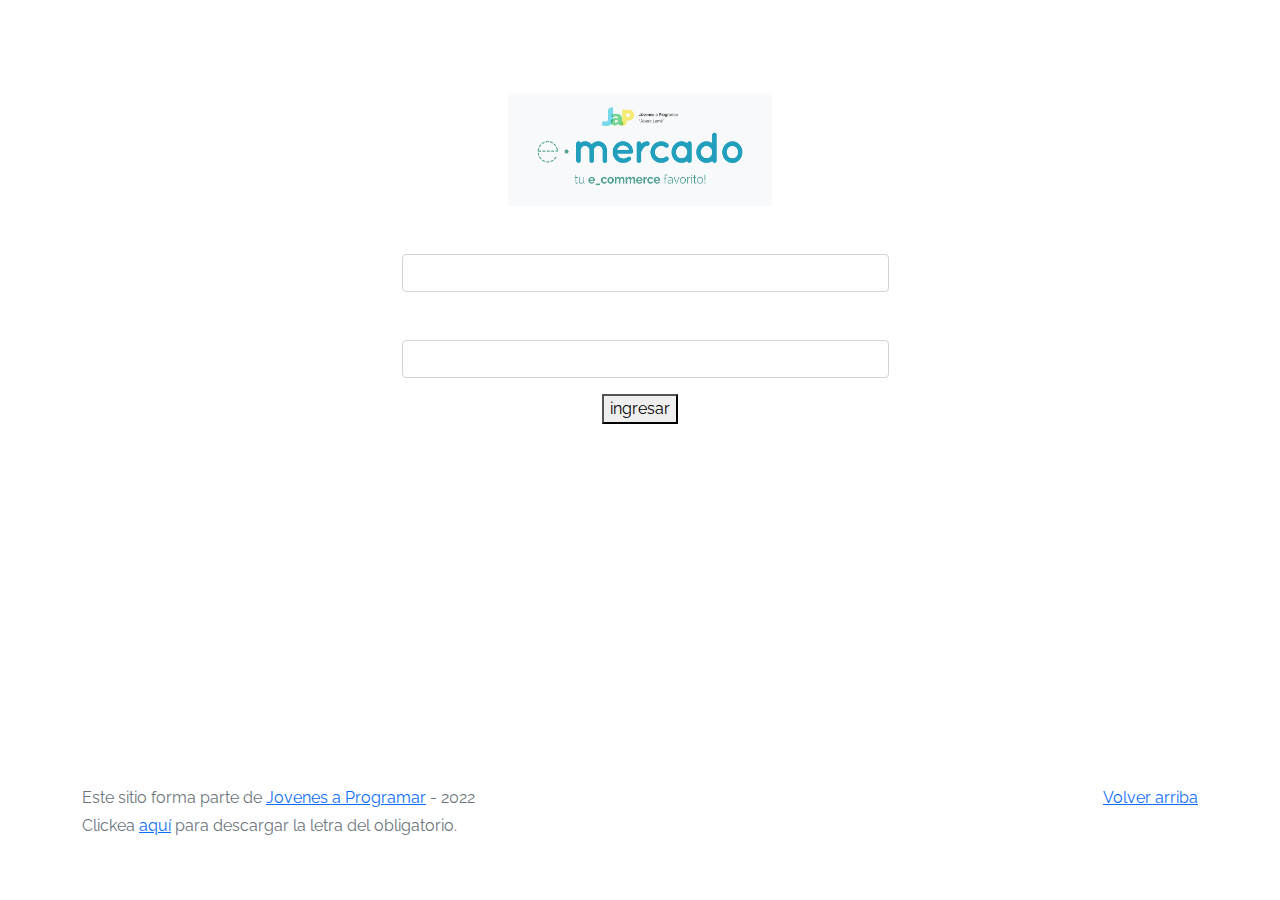
<file: index.html>
<!DOCTYPE html>
<html lang="es">

<head>
  <meta http-equiv="Content-Type" content="text/html; charset=UTF-8">
  <meta name="viewport" content="width=device-width, initial-scale=1, shrink-to-fit=no">
  <title>eMercado - Todo lo que busques está aquí</title>
  
  <link href="https://fonts.googleapis.com/css?family=Raleway:300,300i,400,400i,700,700i,900,900i" rel="stylesheet">
  <link href="css/bootstrap.min.css" rel="stylesheet">
  <link href="css/styles.css" rel="stylesheet">
  
</head>

<body id="b-login">
  <main class="mt-5">
    <div class="container" id="login">
      
      <div id=titulo>
        <h4 class="alert-heading">Inicio de sesión</h4>
      </div>

      <div id="logo">
        <img src="img/login.png" alt="logotipo e-mercado">
      </div>

      <div id="email">
          <label for="correo" class="form-label">Email</label>
          <input type="email" class="form-control" id="correo">
      </div>

      <div id="contraseña">
          <label for="password" class="form-label">Contraseña</label>
          <input type="password" class="form-control" id="password">
      </div>

      <div id="boton">
          <button type="button" id="ingresar">ingresar</button>
      </div>

    </div>
  </main>
  <footer class="text-muted">
    <div class="container">
      <p class="float-end">
        <a href="#">Volver arriba</a>
      </p>
      <p>Este sitio forma parte de <a href="https://jovenesaprogramar.edu.uy/" target="_blank">Jovenes a Programar</a> -
        2022</p>
      <p>Clickea <a target="_blank" href="Letra.pdf">aquí</a> para descargar la letra del obligatorio.</p>
    </div>
  </footer>
  <script src="js/login.js"></script>
</body>

</html>
</file>
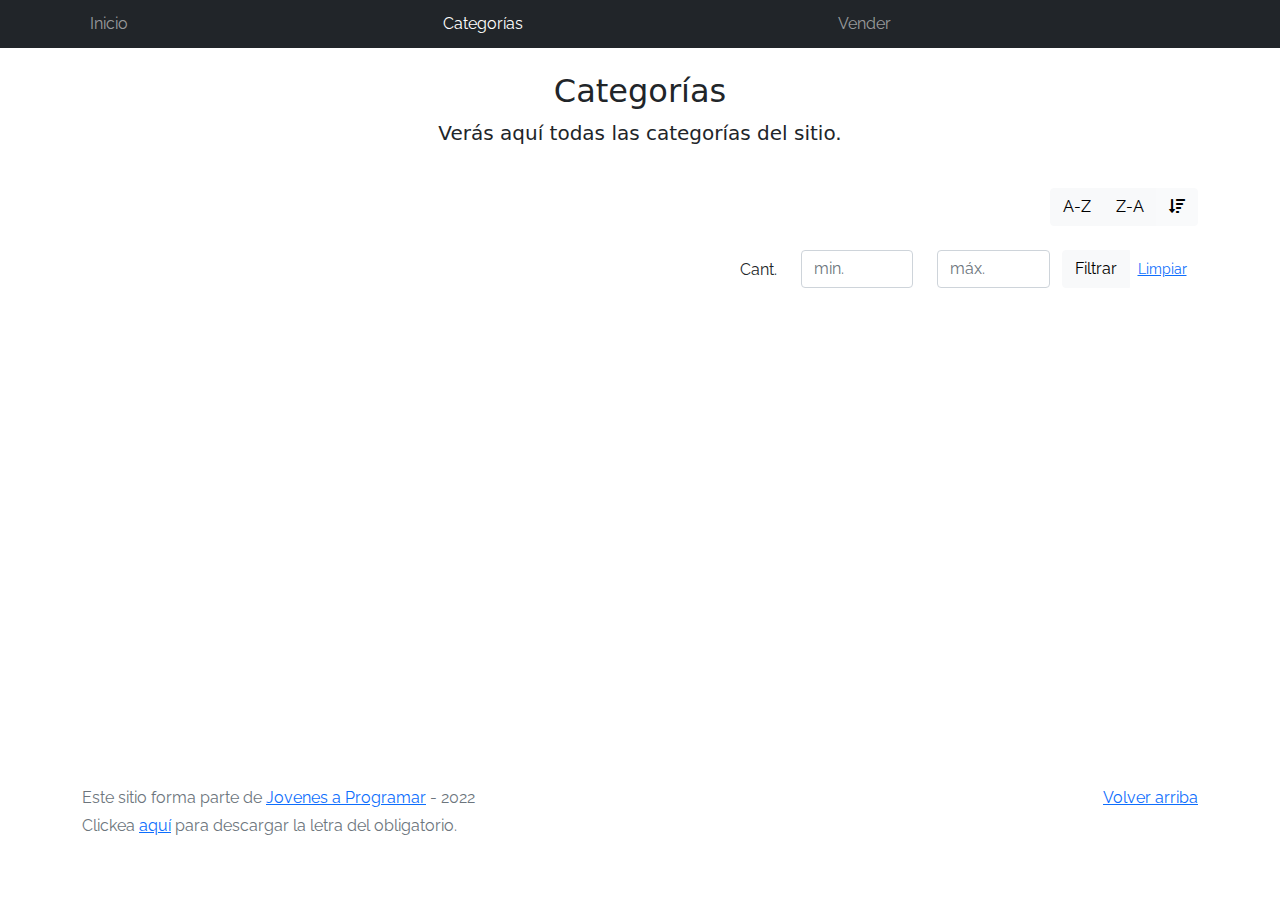
<file: categories.html>
<!DOCTYPE html>
<html lang="es">

<head>
  <meta http-equiv="Content-Type" content="text/html; charset=UTF-8">
  <meta name="viewport" content="width=device-width, initial-scale=1, shrink-to-fit=no">
  <title>eMercado - Todo lo que busques está aquí</title>

  <link href="https://fonts.googleapis.com/css?family=Raleway:300,300i,400,400i,700,700i,900,900i" rel="stylesheet">
  <link href="css/font-awesome.min.css" rel="stylesheet">
  <link href="css/bootstrap.min.css" rel="stylesheet">
  <link href="css/styles.css" rel="stylesheet">
</head>

<body>
  <nav class="navbar navbar-expand-lg navbar-dark bg-dark p-1">
    <div class="container">
      <button class="navbar-toggler" type="button" data-bs-toggle="collapse" data-bs-target="#navbarNav"
        aria-controls="navbarNav" aria-expanded="false" aria-label="Toggle navigation">
        <span class="navbar-toggler-icon"></span>
      </button>
      <div class="collapse navbar-collapse" id="navbarNav">
        <ul class="navbar-nav w-100 justify-content-between">
          <li class="nav-item">
            <a class="nav-link" href="index.html">Inicio</a>
          </li>
          <li class="nav-item">
            <a class="nav-link active" href="categories.html">Categorías</a>
          </li>
          <li class="nav-item">
            <a class="nav-link" href="sell.html">Vender</a>
          </li>
          <li class="nav-item">
          </li>
        </ul>
      </div>
    </div>
  </nav>
  <main class="pb-5">
    <div class="text-center p-4">
      <h2>Categorías</h2>
      <p class="lead">Verás aquí todas las categorías del sitio.</p>
    </div>
    <div class="container">
      <div class="row">
        <div class="col text-end">
          <div class="btn-group btn-group-toggle mb-4" data-bs-toggle="buttons">
            <input type="radio" class="btn-check" name="options" id="sortAsc">
            <label class="btn btn-light" for="sortAsc">A-Z</label>
            <input type="radio" class="btn-check" name="options" id="sortDesc">
            <label class="btn btn-light" for="sortDesc">Z-A</label>
            <input type="radio" class="btn-check" name="options" id="sortByCount" checked>
            <label class="btn btn-light" for="sortByCount"><i class="fas fa-sort-amount-down mr-1"></i></label>
          </div>
        </div>
      </div>
      <div class="row">
        <div class="col-lg-6 offset-lg-6 col-md-12 mb-1 container">
          <div class="row container p-0 m-0">
            <div class="col">
              <p class="font-weight-normal text-end my-2">Cant.</p>
            </div>
            <div class="col">
              <input class="form-control" type="number" placeholder="min." id="rangeFilterCountMin">
            </div>
            <div class="col">
              <input class="form-control" type="number" placeholder="máx." id="rangeFilterCountMax">
            </div>
            <div class="col-3 p-0">
              <div class="btn-group" role="group">
                <button class="btn btn-light btn-block" id="rangeFilterCount">Filtrar</button>
                <button class="btn btn-link btn-sm" id="clearRangeFilter">Limpiar</button>
              </div>
            </div>
          </div>
        </div>
      </div>
      <div class="row">
        <div class="list-group" id="cat-list-container">
        </div>
      </div>
    </div>
  </main>
  <footer class="text-muted">
    <div class="container">
      <p class="float-end">
        <a href="#">Volver arriba</a>
      </p>
      <p>Este sitio forma parte de <a href="https://jovenesaprogramar.edu.uy/" target="_blank">Jovenes a Programar</a> -
        2022</p>
      <p>Clickea <a target="_blank" href="Letra.pdf">aquí</a> para descargar la letra del obligatorio.</p>
    </div>
  </footer>
  <div id="spinner-wrapper">
    <div class="lds-ring">
      <div></div>
      <div></div>
      <div></div>
      <div></div>
    </div>
  </div>
  <script src="js/bootstrap.bundle.min.js"></script>
  <script src="js/init.js"></script>
  <script src="js/categories.js"></script>
</body>

</html>
</file>
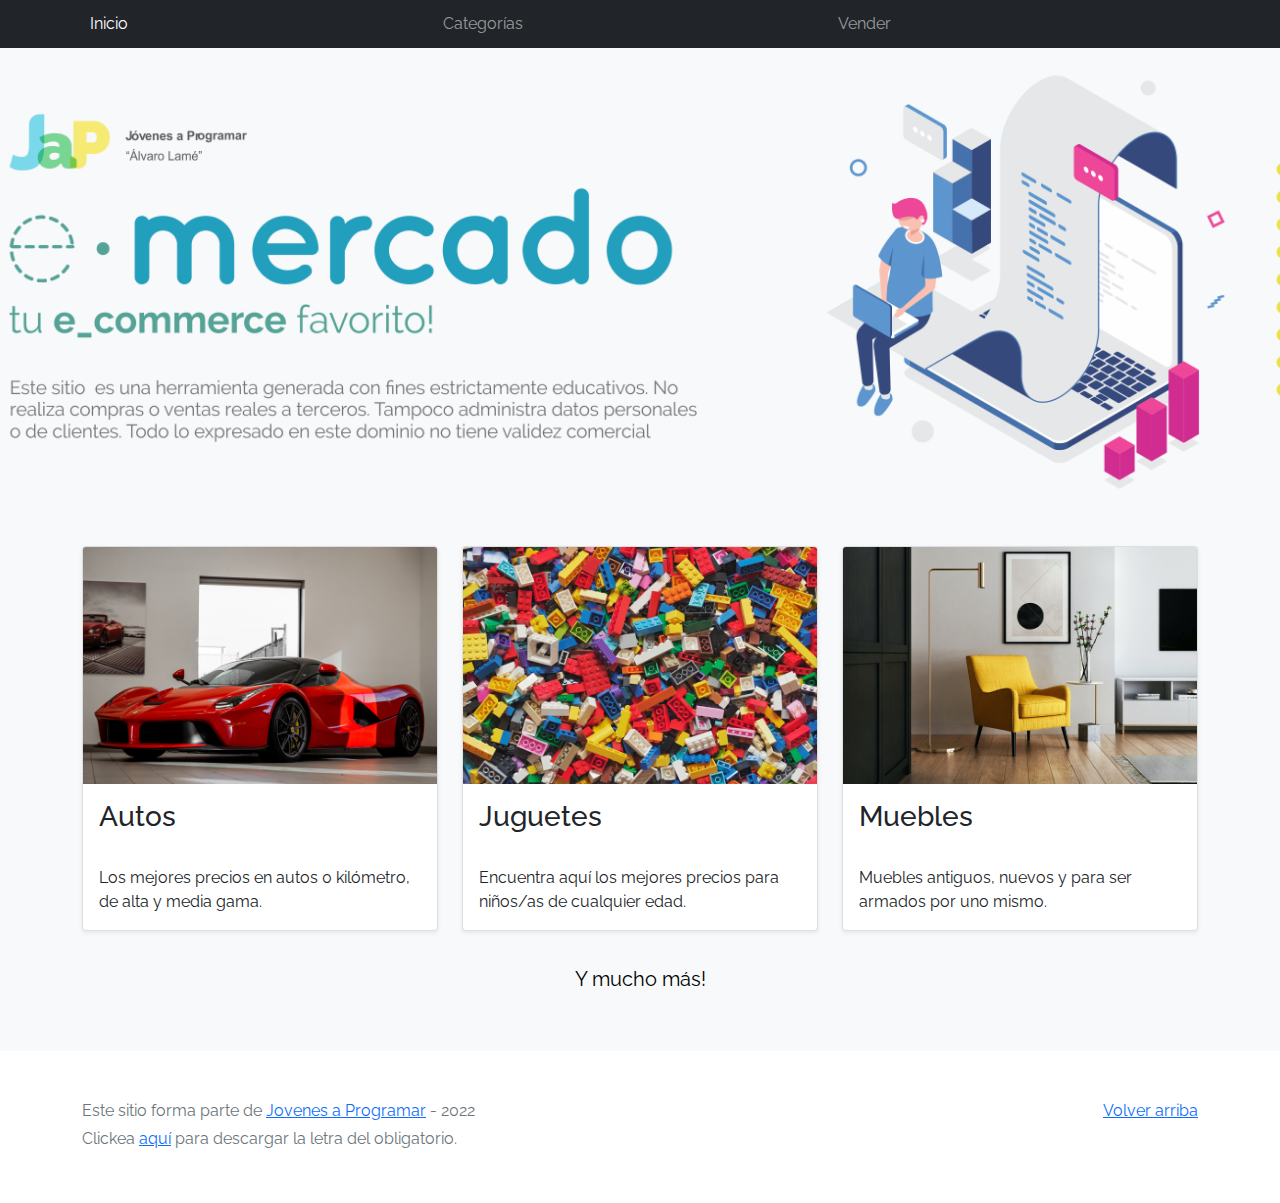
<file: portada.html>
<!DOCTYPE html>
<html lang="es">

<head>
  <meta http-equiv="Content-Type" content="text/html; charset=UTF-8">
  <meta name="viewport" content="width=device-width, initial-scale=1, shrink-to-fit=no">
  <title>eMercado - Todo lo que busques está aquí</title>

  <link href="https://fonts.googleapis.com/css?family=Raleway:300,300i,400,400i,700,700i,900,900i" rel="stylesheet">
  <link href="css/bootstrap.min.css" rel="stylesheet">
  <link href="css/styles.css" rel="stylesheet">
</head>

<body>
  <nav class="navbar navbar-expand-lg navbar-dark bg-dark p-1">
    <div class="container">
      <button class="navbar-toggler" type="button" data-bs-toggle="collapse" data-bs-target="#navbarNav"
        aria-controls="navbarNav" aria-expanded="false" aria-label="Toggle navigation">
        <span class="navbar-toggler-icon"></span>
      </button>
      <div class="collapse navbar-collapse" id="navbarNav">
        <ul class="navbar-nav w-100 justify-content-between">
          <li class="nav-item">
            <a class="nav-link active" href="index.html">Inicio</a>
          </li>
          <li class="nav-item">
            <a class="nav-link" href="categories.html">Categorías</a>
          </li>
          <li class="nav-item">
            <a class="nav-link" href="sell.html">Vender</a>
          </li>
          <li class="nav-item">
          </li>
        </ul>
      </div>
    </div>
  </nav>
  <main>
    <div class="jumbotron text-center"></div>
    <div class="album py-5 bg-light">
      <div class="container">
        <div class="row">
          <div class="col-md-4">
            <div class="card mb-4 shadow-sm custom-card cursor-active" id="autos">
              <img class="bd-placeholder-img card-img-top" src="img/cars_index.jpg"
                alt="Imgagen representativa de la categoría 'Autos'">
              <h3 class="m-3">Autos</h3>
              <div class="card-body">
                <p class="card-text">Los mejores precios en autos 0 kilómetro, de alta y media gama.</p>
              </div>
            </div>
          </div>
          <div class="col-md-4">
            <div class="card mb-4 shadow-sm custom-card cursor-active" id="juguetes">
              <img class="bd-placeholder-img card-img-top" src="img/toys_index.jpg"
                alt="Imgagen representativa de la categoría 'Juguetes'">
              <h3 class="m-3">Juguetes</h3>
              <div class="card-body">
                <p class="card-text">Encuentra aquí los mejores precios para niños/as de cualquier edad.</p>
              </div>
            </div>
          </div>
          <div class="col-md-4">
            <div class="card mb-4 shadow-sm custom-card cursor-active" id="muebles">
              <img class="bd-placeholder-img card-img-top" src="img/furniture_index.jpg"
                alt="Imgagen representativa de la categoría 'Muebles'">
              <h3 class="m-3">Muebles</h3>
              <div class="card-body">
                <p class="card-text">Muebles antiguos, nuevos y para ser armados por uno mismo.</p>
              </div>
            </div>
          </div>
        </div>
        <div class="row">
          <a class="btn btn-light btn-lg btn-block" href="categories.html">Y mucho más!</a>
        </div>
      </div>
    </div>
  </main>
  <footer class="text-muted">
    <div class="container">
      <p class="float-end">
        <a href="#">Volver arriba</a>
      </p>
      <p>Este sitio forma parte de <a href="https://jovenesaprogramar.edu.uy/" target="_blank">Jovenes a Programar</a> -
        2022</p>
      <p>Clickea <a target="_blank" href="Letra.pdf">aquí</a> para descargar la letra del obligatorio.</p>
    </div>
  </footer>
  <script src="js/bootstrap.bundle.min.js"></script>
  <script src="js/index.js"></script>
  <script src="js/init.js"></script>
</body>

</html>
</file>
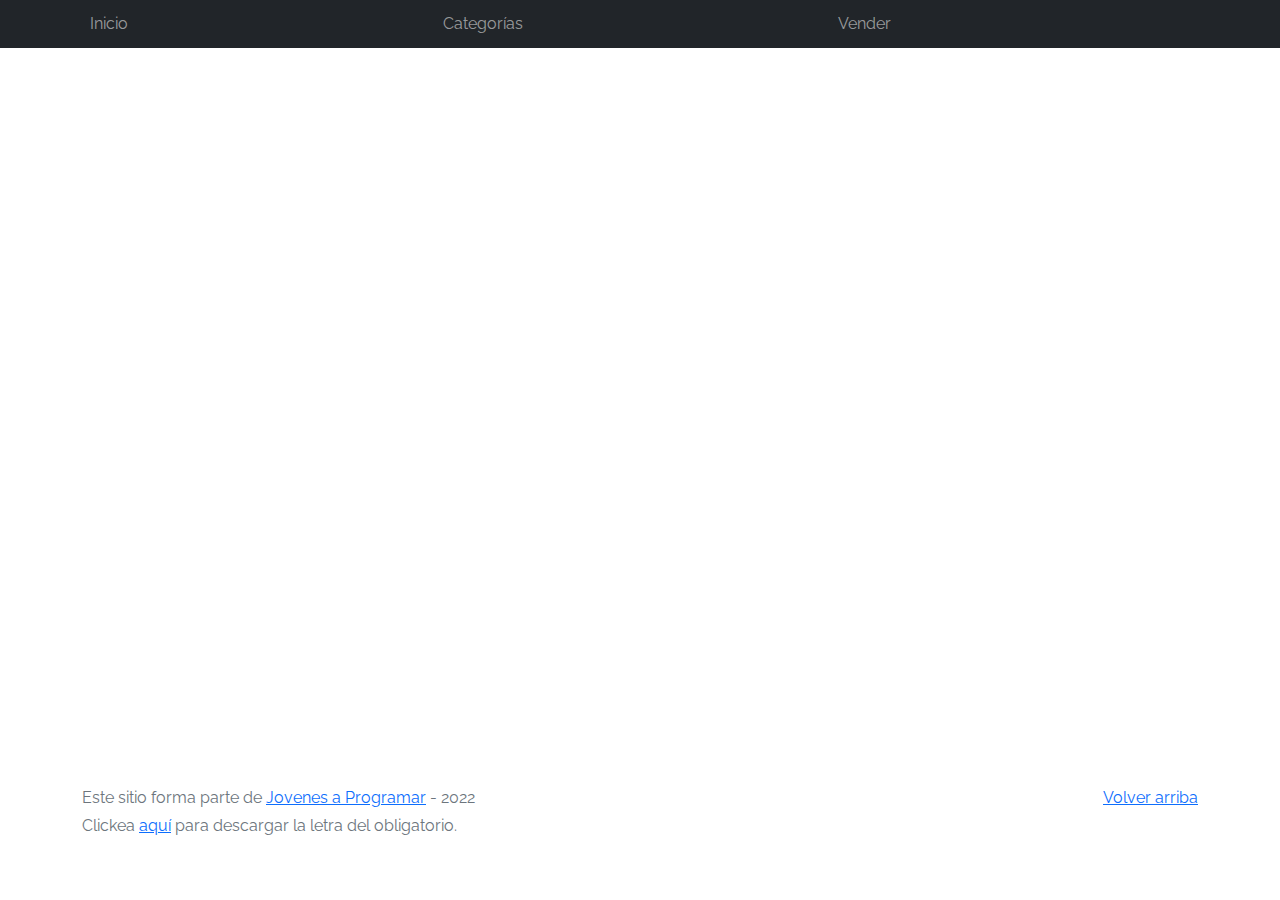
<file: products.html>
<!DOCTYPE html>
<html lang="es">

<head>
  <meta http-equiv="Content-Type" content="text/html; charset=UTF-8">
  <meta name="viewport" content="width=device-width, initial-scale=1, shrink-to-fit=no">
  <title>eMercado - Todo lo que busques está aquí</title>

  <link href="https://fonts.googleapis.com/css?family=Raleway:300,300i,400,400i,700,700i,900,900i" rel="stylesheet">
  <link href="css/font-awesome.min.css" rel="stylesheet">
  <link href="css/bootstrap.min.css" rel="stylesheet">
  <link href="css/styles.css" rel="stylesheet">
</head>

<body>
  <nav class="navbar navbar-expand-lg navbar-dark bg-dark p-1">
    <div class="container">
      <button class="navbar-toggler" type="button" data-bs-toggle="collapse" data-bs-target="#navbarNav"
        aria-controls="navbarNav" aria-expanded="false" aria-label="Toggle navigation">
        <span class="navbar-toggler-icon"></span>
      </button>
      <div class="collapse navbar-collapse" id="navbarNav">
        <ul class="navbar-nav w-100 justify-content-between">
          <li class="nav-item">
            <a class="nav-link" href="index.html">Inicio</a>
          </li>
          <li class="nav-item">
            <a class="nav-link" href="categories.html">Categorías</a>
          </li>
          <li class="nav-item">
            <a class="nav-link" href="sell.html">Vender</a>
          </li>
          <li class="nav-item">
          </li>
        </ul>
      </div>
    </div>
  </nav>
  <main class="pb-5 container">
    <div class="container">
        <div class="list-group" id="autos">
        </div>
  </main>
  <footer class="text-muted">
    <div class="container">
      <p class="float-end">
        <a href="#">Volver arriba</a>
      </p>
      <p>Este sitio forma parte de <a href="https://jovenesaprogramar.edu.uy/" target="_blank">Jovenes a Programar</a> -
        2022</p>
      <p>Clickea <a target="_blank" href="Letra.pdf">aquí</a> para descargar la letra del obligatorio.</p>
    </div>
  </footer>
  <div id="spinner-wrapper">
    <div class="lds-ring">
      <div></div>
      <div></div>
      <div></div>
      <div></div>
    </div>
  </div>
  <script src="js/bootstrap.bundle.min.js"></script>
  <script src="js/init.js"></script>
  <script src="js/products.js"></script>
</body>

</html>
</file>
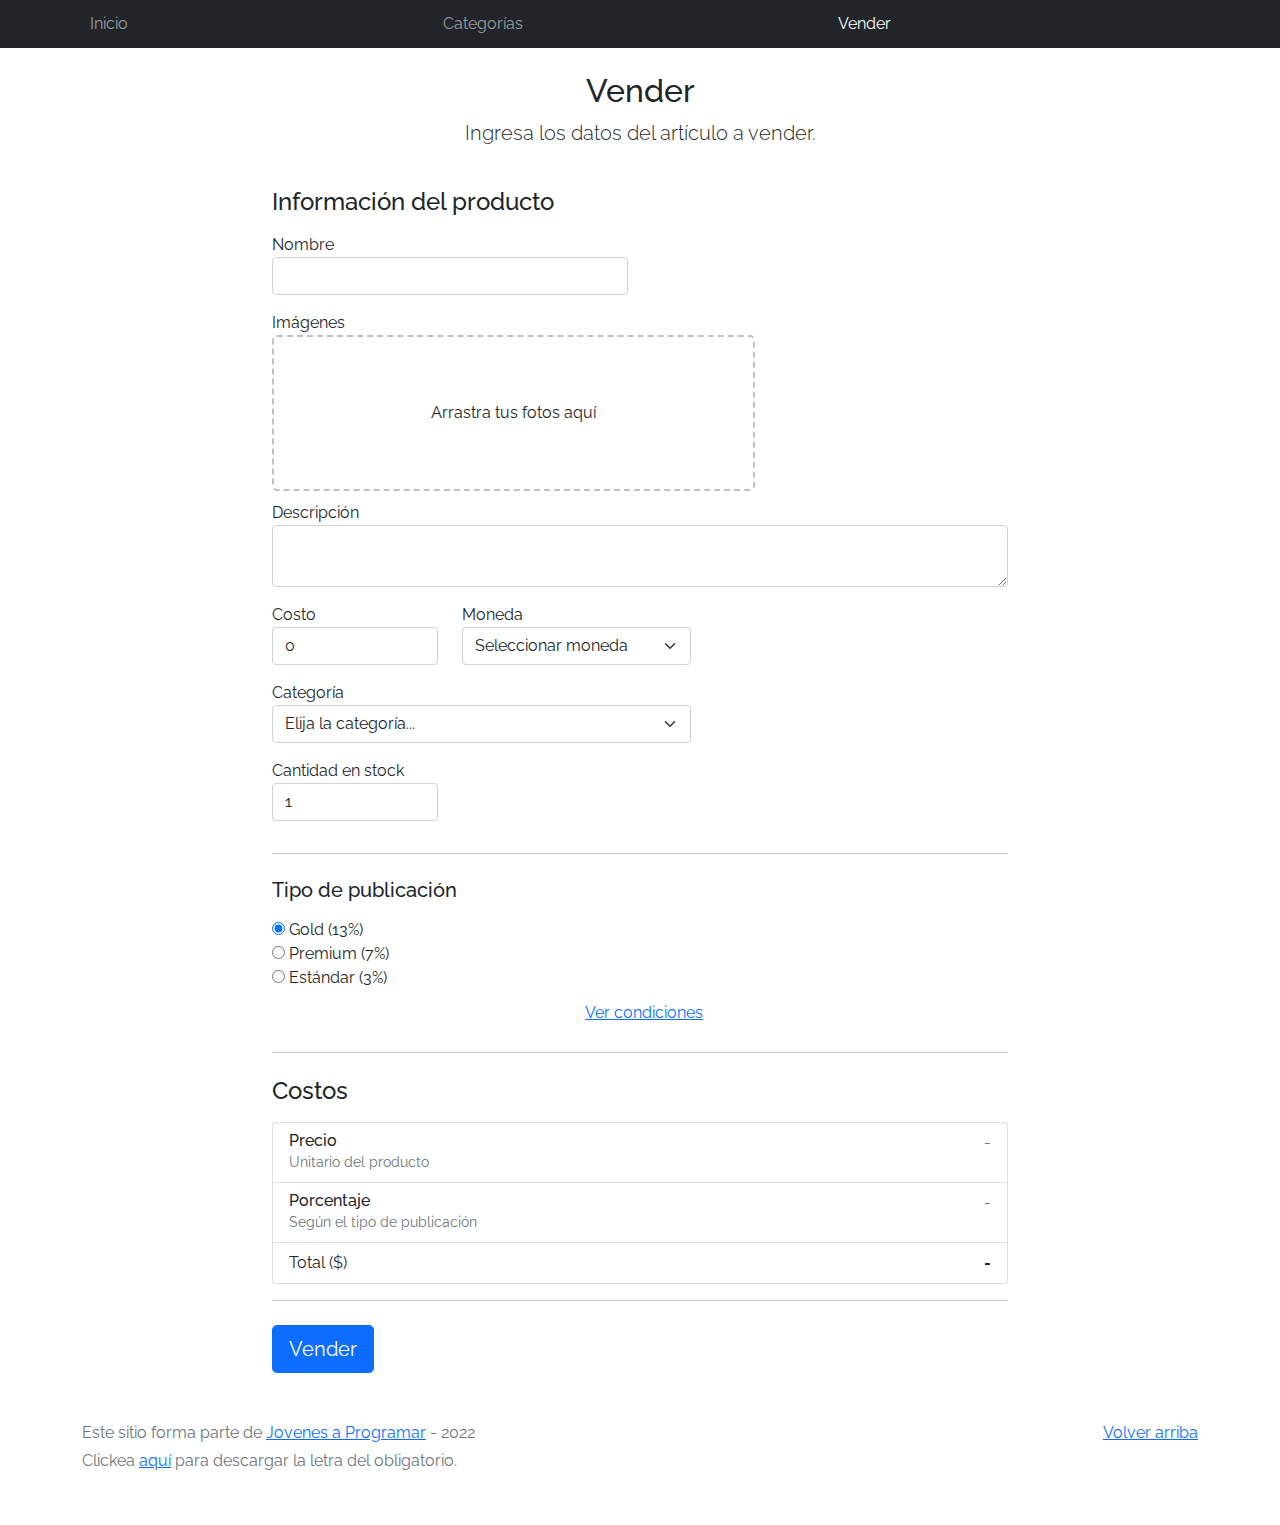
<file: sell.html>
<!DOCTYPE html>
<html lang="es">

<head>
  <meta http-equiv="Content-Type" content="text/html; charset=UTF-8">
  <meta name="viewport" content="width=device-width, initial-scale=1, shrink-to-fit=no">
  <title>eMercado - Todo lo que busques está aquí</title>
  <link href="https://fonts.googleapis.com/css?family=Raleway:300,300i,400,400i,700,700i,900,900i" rel="stylesheet">
  <link href="css/bootstrap.min.css" rel="stylesheet">
  <link href="css/dropzone.css" rel="stylesheet">
  <link href="css/styles.css" rel="stylesheet">
</head>

<body>
  <nav class="navbar navbar-expand-lg navbar-dark bg-dark p-1">
    <div class="container">
      <button class="navbar-toggler" type="button" data-bs-toggle="collapse" data-bs-target="#navbarNav"
        aria-controls="navbarNav" aria-expanded="false" aria-label="Toggle navigation">
        <span class="navbar-toggler-icon"></span>
      </button>
      <div class="collapse navbar-collapse" id="navbarNav">
        <ul class="navbar-nav w-100 justify-content-between">
          <li class="nav-item">
            <a class="nav-link" href="index.html">Inicio</a>
          </li>
          <li class="nav-item">
            <a class="nav-link" href="categories.html">Categorías</a>
          </li>
          <li class="nav-item">
            <a class="nav-link active" href="sell.html">Vender</a>
          </li>
          <li class="nav-item">
          </li>
        </ul>
      </div>
    </div>
  </nav>
  <div class="container">
    <div class="text-center p-4">
      <h2>Vender</h2>
      <p class="lead">Ingresa los datos del artículo a vender.</p>
    </div>
    <div class="row justify-content-md-center">
      <div class="col-md-8 order-md-1">
        <h4 class="mb-3">Información del producto</h4>
        <form class="needs-validation" id="sell-info">
          <div class="row">
            <div class="col-md-6 mb-3">
              <label for="productName">Nombre</label>
              <input type="text" class="form-control" id="productName" value="" name="productName">
              <div class="invalid-feedback">
                Ingresa un nombre
              </div>
            </div>
          </div>
          <div class="row">
            <div class="col-md-8 order-md-1">
              <label>Imágenes</label>
              <div class="needsclick dz-clickable" id="file-upload">
                <div class="dz-message needsclick">
                  Arrastra tus fotos aquí<br>
                </div>
              </div>
            </div>
          </div>
          <div class="row">
            <div class="col-md-12 mb-3">
              <label for="productDescription">Descripción</label>
              <textarea name="productDescription" class="form-control" id="productDescription"></textarea>
            </div>
          </div>
          <div class="row">
            <div class="col-md-3 mb-3">
              <label for="productCostInput">Costo</label>
              <input type="number" name="productCostInput" class="form-control" id="productCostInput" placeholder="" required="" value="0"
                min="0">
              <div class="invalid-feedback">
                El costo debe ser mayor que 0.
              </div>
            </div>
            <div class="col-md-4 mb-3">
              <label for="productCurrency">Moneda</label>
              <select name="productCurrency" class="form-select custom-select d-block w-100" id="productCurrency" required>
                <option value="" hidden selected>Seleccionar moneda</option>
                <option>Pesos Uruguayos (UYU)</option>
                <option>Dólares (USD)</option>
              </select>
              <div class="invalid-feedback">
                Ingresa una categoría válida.
              </div>
            </div>
          </div>
          <div class="row">
            <div class="col-md-7 mb-3">
              <label for="productCategory">Categoría</label>
              <select name="productCategory" class="custom-select form-select d-block w-100" id="productCategory">
                <option value="">Elija la categoría...</option>
                <option>Autos</option>
                <option>Juguetes</option>
                <option>Muebles</option>
                <option>Herramientas</option>
                <option>Computadoras</option>
                <option>Vestimenta</option>
              </select>
              <div class="invalid-feedback">
                Por favor ingresa una categoría válida.
              </div>
            </div>
          </div>
          <div class="row">
            <div class="col-md-3 mb-3">
              <label for="productCountInput">Cantidad en stock</label>
              <input type="number" name="productCountInput" class="form-control" id="productCountInput"  required value="1"
                min="0">
              <div class="invalid-feedback">
                La cantidad es requerida.
              </div>
            </div>
          </div>
          <hr class="mb-4">
          <h5 class="mb-3">Tipo de publicación</h5>
          <div class="d-block my-3">
            <div class="custom-control custom-radio">
              <input id="goldradio" name="publicationType" type="radio" class="custom-control-input" checked=""
                required="">
              <label class="custom-control-label" for="goldradio">Gold (13%)</label>
            </div>
            <div class="custom-control custom-radio">
              <input id="premiumradio" name="publicationType" type="radio" class="custom-control-input" required="">
              <label class="custom-control-label" for="premiumradio">Premium (7%)</label>
            </div>
            <div class="custom-control custom-radio">
              <input id="standardradio" name="publicationType" type="radio" class="custom-control-input" required="">
              <label class="custom-control-label" for="standardradio">Estándar (3%)</label>
            </div>
            <div class="row">
              <button type="button" class="m-1 btn btn-link" data-bs-toggle="modal"
                data-bs-target="#contidionsModal">Ver
                condiciones</button>
            </div>
          </div>
          <hr class="mb-4">
          <h4 class="mb-3">Costos</h4>
          <ul class="list-group mb-3">
            <li class="list-group-item d-flex justify-content-between lh-condensed">
              <div>
                <h6 class="my-0">Precio</h6>
                <small class="text-muted">Unitario del producto</small>
              </div>
              <span class="text-muted" id="productCostText">-</span>
            </li>
            <li class="list-group-item d-flex justify-content-between lh-condensed">
              <div>
                <h6 class="my-0">Porcentaje</h6>
                <small class="text-muted">Según el tipo de publicación</small>
              </div>
              <span class="text-muted" id="comissionText">-</span>
            </li>
            <li class="list-group-item d-flex justify-content-between">
              <span>Total ($)</span>
              <strong id="totalCostText">-</strong>
            </li>
          </ul>
          <hr class="mb-4">
          <button class="btn btn-primary btn-lg" type="submit">Vender</button>
        </form>
      </div>
    </div>
  </div>
  <footer class="text-muted">
    <div class="container">
      <p class="float-end">
        <a href="#">Volver arriba</a>
      </p>
      <p>Este sitio forma parte de <a href="https://jovenesaprogramar.edu.uy/" target="_blank">Jovenes a Programar</a> -
        2022</p>
      <p>Clickea <a target="_blank" href="Letra.pdf">aquí</a> para descargar la letra del obligatorio.</p>
    </div>
  </footer>

  <div class="alert alert-primary-dismissible fade" id="alertResult" role="alert">
    <span id="resultSpan"></span>
  </div>

  <div class="modal fade" tabindex="-1" role="dialog" id="contidionsModal">
    <div class="modal-dialog" role="document">
      <div class="modal-content">
        <div class="modal-header">
          <h5 class="modal-title">Condiciones de publicación</h5>
        </div>
        <div class="modal-body">
          <div class="container">
            <div class="row">
              <h5 class="text-warning">Gold (13%)</h5>
              <p class="muted text-justify">Tu producto se verá de forma promocionada en portada, además de las
                condiciones de Premium y Estándar.</p>
            </div>
            <hr>
            <div class="row">
              <h5 class="text-primary">Premium (7%)</h5>
              <p class="muted text-justify">Se mostrará el producto en los primeros lugares de resultados de búsqueda,
                así cómo cuando se ingrese a la categoría que pertenezca.</p>
            </div>
            <hr>
            <div class="row">
              <h5 class="text-secondary">Estándar (3%)</h5>
              <p class="muted text-justify">El producto se listará en la categoría correspondiente, así como en los
                resultados de búsquedas que coincidan con las palabras claves en el nombre.</p>
            </div>
          </div>
        </div>
        <div class="modal-footer">
          <button type="button" class="btn btn-primary" data-bs-dismiss="modal">Cerrar</button>
        </div>
      </div>
    </div>
  </div>
  <div id="spinner-wrapper">
    <div class="lds-ring">
      <div></div>
      <div></div>
      <div></div>
      <div></div>
    </div>
  </div>
  <script src="js/bootstrap.bundle.min.js"></script>
  <script src="js/dropzone.js"></script>
  <script src="js/init.js"></script>
  <script src="js/sell.js"></script>
</body>

</html>
</file>
<file: css/styles.css>
body#b-login {
  background-image:url(https://cdn.computerhoy.com/sites/navi.axelspringer.es/public/media/image/2021/01/comprar-internet-2212797.jpg);
  background-repeat: no-repeat;
  background-size: cover;
   }
  
   div#boton,div#logo,div#email,div#contraseña {
    margin: 1em ;
   }
  
   div#boton,div#logo,div#email,div#contraseña,div#titulo{

    text-align: center;
    color: white;
  
    }

    input#correo,input#password{
      width: 45%;
      margin-left: 28%;
    }
    div#logo img{
      height: 3cm;
      width: 7cm;
    }


.jumbotron,
.card-body,
.container,
.site-header {
  font-family: 'Raleway', serif !important;
}

.jumbotron .display-4 {
  font-weight: bold;
}

nav a {
  text-decoration: none;
}

.bd-placeholder-img {
  font-size: 1.125rem;
  text-anchor: middle;
  -webkit-user-select: none;
  -moz-user-select: none;
  -ms-user-select: none;
  user-select: none;
}

@media (min-width: 768px) {
  .bd-placeholder-img-lg {
    font-size: 3.5rem;
  }
}

.jumbotron {
  height: 50vh;
  padding: 5em inherit;
  margin-bottom: 0;
  background-color: #53C0FB;
  background: url('../img/cover_back.png');
  background-size: cover;
  background-position: center;
  background-repeat: no-repeat;
  color: black;
  font-weight: bold;
}

@media (min-width: 768px) {
  .jumbotron {
    padding-top: 6rem;
    padding-bottom: 6rem;
  }
}

.jumbotron p:last-child {
  margin-bottom: 0;
}

.jumbotron-heading {
  font-weight: 300;
}

.jumbotron .container {
  max-width: 40rem;
  background-color: rgba(255, 255, 255, 0.5);
  border-radius: 10px;
  text-shadow: 1px 1px 2px grey;
}

.jumbotron .lead {
  font-size: 38px;
}

footer {
  padding-top: 3rem;
  padding-bottom: 3rem;
}

footer p {
  margin-bottom: .25rem;
}

.site-header a {
  color: white;
  transition: ease-in-out color .15s;
}

.site-header .dropdown-menu a {
  color: black;
}

.dropzone {
  border: 2px dashed #0087F7;
  border-radius: 5px;
  background: white;
}

.img-fit {
  max-height: 100%;
}

.alert {
  position: fixed;
  top: 80px;
  width: 50%;
  left: 50%;
  transform: translate(-50%, 0);
}

.lds-ring {
  display: inline-block;
  position: relative;
  width: 64px;
  height: 64px;
  top: 50%;
  left: 50%;
}

.cursor-active {
  cursor: pointer;
}

.left {
  float: left;
  padding: 4px;
  background-color: rgba(255, 255, 255, 0.5);
}

.lds-ring div {
  box-sizing: border-box;
  display: block;
  position: absolute;
  width: 51px;
  height: 51px;
  margin: 6px;
  border: 6px solid #fff;
  border-radius: 50%;
  animation: lds-ring 1.2s cubic-bezier(0.5, 0, 0.5, 1) infinite;
  border-color: #fff transparent transparent transparent;
}

.lds-ring div:nth-child(1) {
  animation-delay: -0.45s;
}

.lds-ring div:nth-child(2) {
  animation-delay: -0.3s;
}

.lds-ring div:nth-child(3) {
  animation-delay: -0.15s;
}

@keyframes lds-ring {
  0% {
    transform: rotate(0deg);
  }

  100% {
    transform: rotate(360deg);
  }
}

.signin {
  width: 100%;
  max-width: 330px;
  padding: 15px;
  margin: auto;
}

#spinner-wrapper {
  position: fixed;
  background-color: rgba(0, 0, 0, 0.5);
  width: 100%;
  height: 100%;
  top: 0;
  left: 0;
  z-index: 1021;
  display: none;
}

main {
  min-height: calc(100vh - 210px);
}

a.custom-card,
a.custom-card:hover {
  color: inherit;
  text-decoration: inherit;
}

.checked {
  color: orange;
}
</file>
<file: css/dropzone.css>
/*
 * The MIT License
 * Copyright (c) 2012 Matias Meno <m@tias.me>
 */
.dropzone, .dropzone * {
  box-sizing: border-box; }

.dropzone {
  position: relative; }
  .dropzone .dz-preview {
    position: relative;
    display: inline-block;
    width: 120px;
    margin: 0.5em; }
    .dropzone .dz-preview .dz-progress {
      display: block;
      height: 15px;
      border: 1px solid #aaa; }
      .dropzone .dz-preview .dz-progress .dz-upload {
        display: block;
        height: 100%;
        width: 0;
        background: green; }
    .dropzone .dz-preview .dz-error-message {
      color: red;
      display: none; }
    .dropzone .dz-preview.dz-error .dz-error-message, .dropzone .dz-preview.dz-error .dz-error-mark {
      display: block; }
    .dropzone .dz-preview.dz-success .dz-success-mark {
      display: block; }
    .dropzone .dz-preview .dz-error-mark, .dropzone .dz-preview .dz-success-mark {
      position: absolute;
      display: none;
      left: 30px;
      top: 30px;
      width: 54px;
      height: 58px;
      left: 50%;
      margin-left: -27px; }

@-webkit-keyframes passing-through {
  0% {
    opacity: 0;
    -webkit-transform: translateY(40px);
    -moz-transform: translateY(40px);
    -ms-transform: translateY(40px);
    -o-transform: translateY(40px);
    transform: translateY(40px); }
  30%, 70% {
    opacity: 1;
    -webkit-transform: translateY(0px);
    -moz-transform: translateY(0px);
    -ms-transform: translateY(0px);
    -o-transform: translateY(0px);
    transform: translateY(0px); }
  100% {
    opacity: 0;
    -webkit-transform: translateY(-40px);
    -moz-transform: translateY(-40px);
    -ms-transform: translateY(-40px);
    -o-transform: translateY(-40px);
    transform: translateY(-40px); } }
@-moz-keyframes passing-through {
  0% {
    opacity: 0;
    -webkit-transform: translateY(40px);
    -moz-transform: translateY(40px);
    -ms-transform: translateY(40px);
    -o-transform: translateY(40px);
    transform: translateY(40px); }
  30%, 70% {
    opacity: 1;
    -webkit-transform: translateY(0px);
    -moz-transform: translateY(0px);
    -ms-transform: translateY(0px);
    -o-transform: translateY(0px);
    transform: translateY(0px); }
  100% {
    opacity: 0;
    -webkit-transform: translateY(-40px);
    -moz-transform: translateY(-40px);
    -ms-transform: translateY(-40px);
    -o-transform: translateY(-40px);
    transform: translateY(-40px); } }
@keyframes passing-through {
  0% {
    opacity: 0;
    -webkit-transform: translateY(40px);
    -moz-transform: translateY(40px);
    -ms-transform: translateY(40px);
    -o-transform: translateY(40px);
    transform: translateY(40px); }
  30%, 70% {
    opacity: 1;
    -webkit-transform: translateY(0px);
    -moz-transform: translateY(0px);
    -ms-transform: translateY(0px);
    -o-transform: translateY(0px);
    transform: translateY(0px); }
  100% {
    opacity: 0;
    -webkit-transform: translateY(-40px);
    -moz-transform: translateY(-40px);
    -ms-transform: translateY(-40px);
    -o-transform: translateY(-40px);
    transform: translateY(-40px); } }
@-webkit-keyframes slide-in {
  0% {
    opacity: 0;
    -webkit-transform: translateY(40px);
    -moz-transform: translateY(40px);
    -ms-transform: translateY(40px);
    -o-transform: translateY(40px);
    transform: translateY(40px); }
  30% {
    opacity: 1;
    -webkit-transform: translateY(0px);
    -moz-transform: translateY(0px);
    -ms-transform: translateY(0px);
    -o-transform: translateY(0px);
    transform: translateY(0px); } }
@-moz-keyframes slide-in {
  0% {
    opacity: 0;
    -webkit-transform: translateY(40px);
    -moz-transform: translateY(40px);
    -ms-transform: translateY(40px);
    -o-transform: translateY(40px);
    transform: translateY(40px); }
  30% {
    opacity: 1;
    -webkit-transform: translateY(0px);
    -moz-transform: translateY(0px);
    -ms-transform: translateY(0px);
    -o-transform: translateY(0px);
    transform: translateY(0px); } }
@keyframes slide-in {
  0% {
    opacity: 0;
    -webkit-transform: translateY(40px);
    -moz-transform: translateY(40px);
    -ms-transform: translateY(40px);
    -o-transform: translateY(40px);
    transform: translateY(40px); }
  30% {
    opacity: 1;
    -webkit-transform: translateY(0px);
    -moz-transform: translateY(0px);
    -ms-transform: translateY(0px);
    -o-transform: translateY(0px);
    transform: translateY(0px); } }
@-webkit-keyframes pulse {
  0% {
    -webkit-transform: scale(1);
    -moz-transform: scale(1);
    -ms-transform: scale(1);
    -o-transform: scale(1);
    transform: scale(1); }
  10% {
    -webkit-transform: scale(1.1);
    -moz-transform: scale(1.1);
    -ms-transform: scale(1.1);
    -o-transform: scale(1.1);
    transform: scale(1.1); }
  20% {
    -webkit-transform: scale(1);
    -moz-transform: scale(1);
    -ms-transform: scale(1);
    -o-transform: scale(1);
    transform: scale(1); } }
@-moz-keyframes pulse {
  0% {
    -webkit-transform: scale(1);
    -moz-transform: scale(1);
    -ms-transform: scale(1);
    -o-transform: scale(1);
    transform: scale(1); }
  10% {
    -webkit-transform: scale(1.1);
    -moz-transform: scale(1.1);
    -ms-transform: scale(1.1);
    -o-transform: scale(1.1);
    transform: scale(1.1); }
  20% {
    -webkit-transform: scale(1);
    -moz-transform: scale(1);
    -ms-transform: scale(1);
    -o-transform: scale(1);
    transform: scale(1); } }
@keyframes pulse {
  0% {
    -webkit-transform: scale(1);
    -moz-transform: scale(1);
    -ms-transform: scale(1);
    -o-transform: scale(1);
    transform: scale(1); }
  10% {
    -webkit-transform: scale(1.1);
    -moz-transform: scale(1.1);
    -ms-transform: scale(1.1);
    -o-transform: scale(1.1);
    transform: scale(1.1); }
  20% {
    -webkit-transform: scale(1);
    -moz-transform: scale(1);
    -ms-transform: scale(1);
    -o-transform: scale(1);
    transform: scale(1); } }
#file-upload, #file-upload * {
  box-sizing: border-box; }

#file-upload {
  min-height: 150px;
  border: 2px dashed silver;
  border-radius: 5px;
  background: white;
margin-bottom: 10px;}
  #file-upload.dz-clickable {
    cursor: pointer; }
    #file-upload.dz-clickable * {
      cursor: default; }
    #file-upload.dz-clickable .dz-message, #file-upload.dz-clickable .dz-message * {
      cursor: pointer; }
  #file-upload.dz-started .dz-message {
    display: none; }
  #file-upload.dz-drag-hover {
    border-style: solid; }
    #file-upload.dz-drag-hover .dz-message {
      opacity: 0.5; }
  #file-upload .dz-message {
    text-align: center;
    margin: 4em 0; }
  #file-upload .dz-preview {
    position: relative;
    display: inline-block;
    vertical-align: top;
    margin: 16px;
    min-height: 100px; }
    #file-upload .dz-preview:hover {
      z-index: 1000; }
      #file-upload .dz-preview:hover .dz-details {
        opacity: 1; }
    #file-upload .dz-preview.dz-file-preview .dz-image {
      border-radius: 20px;
      background: #999;
      background: linear-gradient(to bottom, #eee, #ddd); }
    #file-upload .dz-preview.dz-file-preview .dz-details {
      opacity: 1; }
    #file-upload .dz-preview.dz-image-preview {
      background: white; }
      #file-upload .dz-preview.dz-image-preview .dz-details {
        -webkit-transition: opacity 0.2s linear;
        -moz-transition: opacity 0.2s linear;
        -ms-transition: opacity 0.2s linear;
        -o-transition: opacity 0.2s linear;
        transition: opacity 0.2s linear; }
    #file-upload .dz-preview .dz-remove {
      font-size: 14px;
      text-align: center;
      display: block;
      cursor: pointer;
      border: none; }
      #file-upload .dz-preview .dz-remove:hover {
        text-decoration: underline; }
    #file-upload .dz-preview:hover .dz-details {
      opacity: 1; }
    #file-upload .dz-preview .dz-details {
      z-index: 20;
      position: absolute;
      top: 0;
      left: 0;
      opacity: 0;
      font-size: 13px;
      min-width: 100%;
      max-width: 100%;
      padding: 2em 1em;
      text-align: center;
      color: rgba(0, 0, 0, 0.9);
      line-height: 150%; }
      #file-upload .dz-preview .dz-details .dz-size {
        margin-bottom: 1em;
        font-size: 16px; }
      #file-upload .dz-preview .dz-details .dz-filename {
        white-space: nowrap; }
        #file-upload .dz-preview .dz-details .dz-filename:hover span {
          border: 1px solid rgba(200, 200, 200, 0.8);
          background-color: rgba(255, 255, 255, 0.8); }
        #file-upload .dz-preview .dz-details .dz-filename:not(:hover) {
          overflow: hidden;
          text-overflow: ellipsis; }
          #file-upload .dz-preview .dz-details .dz-filename:not(:hover) span {
            border: 1px solid transparent; }
      #file-upload .dz-preview .dz-details .dz-filename span, #file-upload .dz-preview .dz-details .dz-size span {
        background-color: rgba(255, 255, 255, 0.4);
        padding: 0 0.4em;
        border-radius: 3px; }
    #file-upload .dz-preview:hover .dz-image img {
      -webkit-transform: scale(1.05, 1.05);
      -moz-transform: scale(1.05, 1.05);
      -ms-transform: scale(1.05, 1.05);
      -o-transform: scale(1.05, 1.05);
      transform: scale(1.05, 1.05);
      -webkit-filter: blur(8px);
      filter: blur(8px); }
    #file-upload .dz-preview .dz-image {
      border-radius: 20px;
      overflow: hidden;
      width: 120px;
      height: 120px;
      position: relative;
      display: block;
      z-index: 10; }
      #file-upload .dz-preview .dz-image img {
        display: block; }
    #file-upload .dz-preview.dz-success .dz-success-mark {
      -webkit-animation: passing-through 3s cubic-bezier(0.77, 0, 0.175, 1);
      -moz-animation: passing-through 3s cubic-bezier(0.77, 0, 0.175, 1);
      -ms-animation: passing-through 3s cubic-bezier(0.77, 0, 0.175, 1);
      -o-animation: passing-through 3s cubic-bezier(0.77, 0, 0.175, 1);
      animation: passing-through 3s cubic-bezier(0.77, 0, 0.175, 1); }
    #file-upload .dz-preview.dz-error .dz-error-mark {
      opacity: 1;
      -webkit-animation: slide-in 3s cubic-bezier(0.77, 0, 0.175, 1);
      -moz-animation: slide-in 3s cubic-bezier(0.77, 0, 0.175, 1);
      -ms-animation: slide-in 3s cubic-bezier(0.77, 0, 0.175, 1);
      -o-animation: slide-in 3s cubic-bezier(0.77, 0, 0.175, 1);
      animation: slide-in 3s cubic-bezier(0.77, 0, 0.175, 1); }
    #file-upload .dz-preview .dz-success-mark, #file-upload .dz-preview .dz-error-mark {
      pointer-events: none;
      opacity: 0;
      z-index: 500;
      position: absolute;
      display: block;
      top: 50%;
      left: 50%;
      margin-left: -27px;
      margin-top: -27px; }
      #file-upload .dz-preview .dz-success-mark svg, #file-upload .dz-preview .dz-error-mark svg {
        display: block;
        width: 54px;
        height: 54px; }
    #file-upload .dz-preview.dz-processing .dz-progress {
      opacity: 1;
      -webkit-transition: all 0.2s linear;
      -moz-transition: all 0.2s linear;
      -ms-transition: all 0.2s linear;
      -o-transition: all 0.2s linear;
      transition: all 0.2s linear; }
    #file-upload .dz-preview.dz-complete .dz-progress {
      opacity: 0;
      -webkit-transition: opacity 0.4s ease-in;
      -moz-transition: opacity 0.4s ease-in;
      -ms-transition: opacity 0.4s ease-in;
      -o-transition: opacity 0.4s ease-in;
      transition: opacity 0.4s ease-in; }
    #file-upload .dz-preview:not(.dz-processing) .dz-progress {
      -webkit-animation: pulse 6s ease infinite;
      -moz-animation: pulse 6s ease infinite;
      -ms-animation: pulse 6s ease infinite;
      -o-animation: pulse 6s ease infinite;
      animation: pulse 6s ease infinite; }
    #file-upload .dz-preview .dz-progress {
      opacity: 1;
      z-index: 1000;
      pointer-events: none;
      position: absolute;
      height: 16px;
      left: 50%;
      top: 50%;
      margin-top: -8px;
      width: 80px;
      margin-left: -40px;
      background: rgba(255, 255, 255, 0.9);
      -webkit-transform: scale(1);
      border-radius: 8px;
      overflow: hidden; }
      #file-upload .dz-preview .dz-progress .dz-upload {
        background: #333;
        background: linear-gradient(to bottom, #666, #444);
        position: absolute;
        top: 0;
        left: 0;
        bottom: 0;
        width: 0;
        -webkit-transition: width 300ms ease-in-out;
        -moz-transition: width 300ms ease-in-out;
        -ms-transition: width 300ms ease-in-out;
        -o-transition: width 300ms ease-in-out;
        transition: width 300ms ease-in-out; }
    #file-upload .dz-preview.dz-error .dz-error-message {
      display: block; }
    #file-upload .dz-preview.dz-error:hover .dz-error-message {
      opacity: 1;
      pointer-events: auto; }
    #file-upload .dz-preview .dz-error-message {
      pointer-events: none;
      z-index: 1000;
      position: absolute;
      display: block;
      display: none;
      opacity: 0;
      -webkit-transition: opacity 0.3s ease;
      -moz-transition: opacity 0.3s ease;
      -ms-transition: opacity 0.3s ease;
      -o-transition: opacity 0.3s ease;
      transition: opacity 0.3s ease;
      border-radius: 8px;
      font-size: 13px;
      top: 130px;
      left: -10px;
      width: 140px;
      background: #be2626;
      background: linear-gradient(to bottom, #be2626, #a92222);
      padding: 0.5em 1.2em;
      color: white; }
      #file-upload .dz-preview .dz-error-message:after {
        content: '';
        position: absolute;
        top: -6px;
        left: 64px;
        width: 0;
        height: 0;
        border-left: 6px solid transparent;
        border-right: 6px solid transparent;
        border-bottom: 6px solid #be2626; }

#file-upload .dz-preview.dz-error .dz-error-message, #file-upload .dz-preview.dz-error .dz-error-mark{
  display: none;
}
</file>
